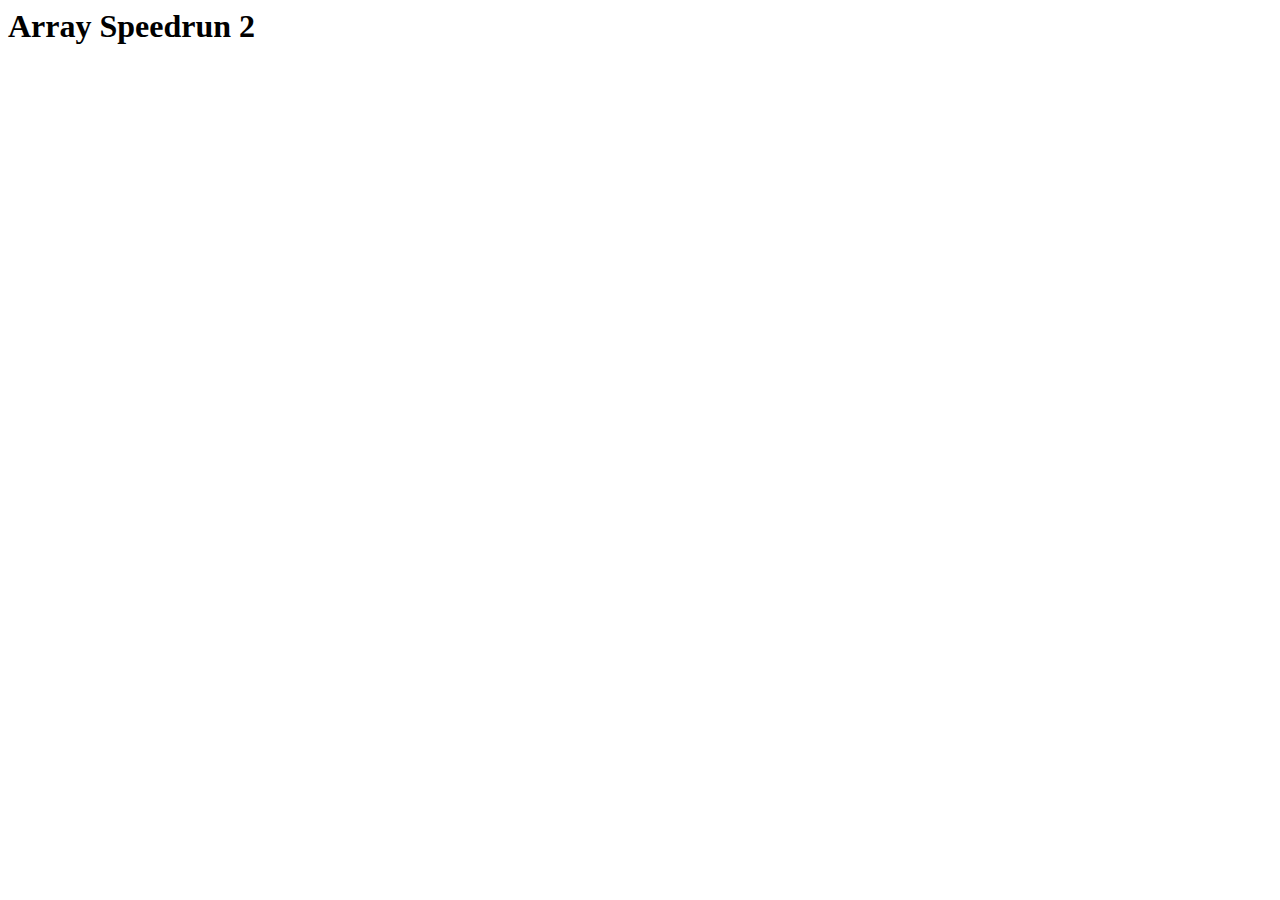
<file: array-speedrun-2/index.html>
<html lang="en">
<head>
    <meta charset="UTF-8">
    <meta http-equiv="X-UA-Compatible" content="IE=edge">
    <meta name="viewport" content="width=device-width, initial-scale=1.0">
    <title>Array Speedrun 2</title>
</head>
<body>
    <h1>Array Speedrun 2</h1>
    <script src="index.js"></script>
</body>
</html>
</file>
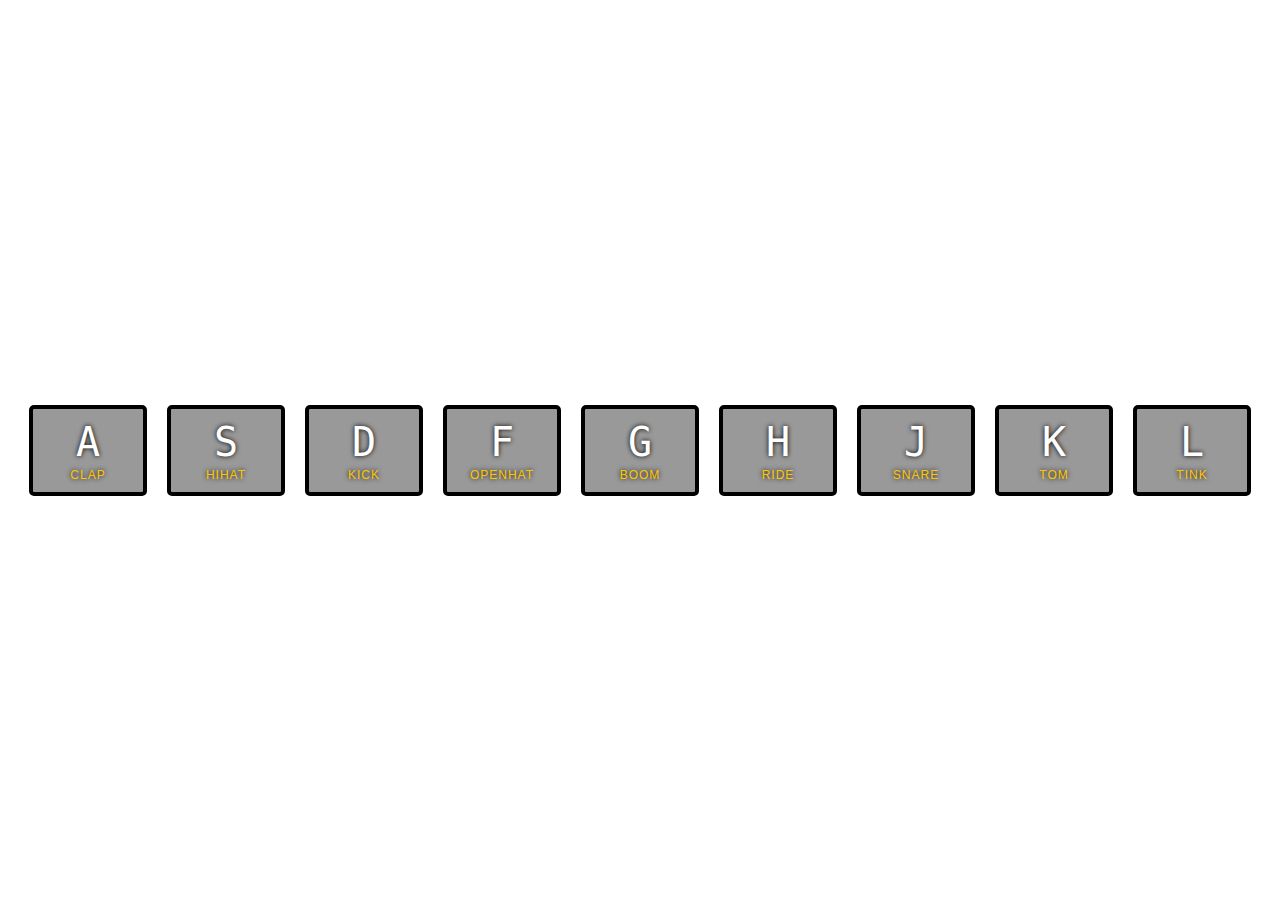
<file: js-drum/index.html>
<!DOCTYPE html>
<html lang="en">
<head>
  <meta charset="UTF-8">
  <meta http-equiv="X-UA-Compatible" content="IE=edge">
  <meta name="viewport" content="width=device-width, initial-scale=1.0">
  <title>Drum</title>
  <link rel="stylesheet" href="style.css">
  <link rel="icon" href="https://fav.farm/🔥" />
</head>
<body>

  <div class="keys">
    <div data-key="65" class="key">
      <kbd>A</kbd>
      <span class="sound">clap</span>
    </div>
    <div data-key="83" class="key">
      <kbd>S</kbd>
      <span class="sound">hihat</span>
    </div>
    <div data-key="68" class="key">
      <kbd>D</kbd>
      <span class="sound">kick</span>
    </div>
    <div data-key="70" class="key">
      <kbd>F</kbd>
      <span class="sound">openhat</span>
    </div>
    <div data-key="71" class="key">
      <kbd>G</kbd>
      <span class="sound">boom</span>
    </div>
    <div data-key="72" class="key">
      <kbd>H</kbd>
      <span class="sound">ride</span>
    </div>
    <div data-key="74" class="key">
      <kbd>J</kbd>
      <span class="sound">snare</span>
    </div>
    <div data-key="75" class="key">
      <kbd>K</kbd>
      <span class="sound">tom</span>
    </div>
    <div data-key="76" class="key">
      <kbd>L</kbd>
      <span class="sound">tink</span>
    </div>
  </div>

  <audio data-key="65" src="sounds/clap.wav"></audio>
  <audio data-key="83" src="sounds/hihat.wav"></audio>
  <audio data-key="68" src="sounds/kick.wav"></audio>
  <audio data-key="70" src="sounds/openhat.wav"></audio>
  <audio data-key="71" src="sounds/boom.wav"></audio>
  <audio data-key="72" src="sounds/ride.wav"></audio>
  <audio data-key="74" src="sounds/snare.wav"></audio>
  <audio data-key="75" src="sounds/tom.wav"></audio>
  <audio data-key="76" src="sounds/tink.wav"></audio>

<script src="drum.js"></script>


</body>
</html>
</file>
<file: js-drum/style.css>
html {
    font-size: 10px;
  }
  
  body,html {
    margin: 0;
    padding: 0;
    font-family: sans-serif;
  }
  
  .keys {
    display: flex;
    flex: 1;
    min-height: 100vh;
    align-items: center;
    justify-content: center;
  }
  
  .key {
    border: .4rem solid black;
    border-radius: .5rem;
    margin: 1rem;
    font-size: 1.5rem;
    padding: 1rem .5rem;
    transition: all .07s ease;
    width: 10rem;
    text-align: center;
    color: white;
    background: rgba(0,0,0,0.4);
    text-shadow: 0 0 .5rem black;
  }
  
  .playing {
    transform: scale(1.1);
    border-color: #ffc600;
    box-shadow: 0 0 1rem #ffc600;
  }
  
  kbd {
    display: block;
    font-size: 4rem;
  }
  
  .sound {
    font-size: 1.2rem;
    text-transform: uppercase;
    letter-spacing: .1rem;
    color: #ffc600;
  }
</file>
